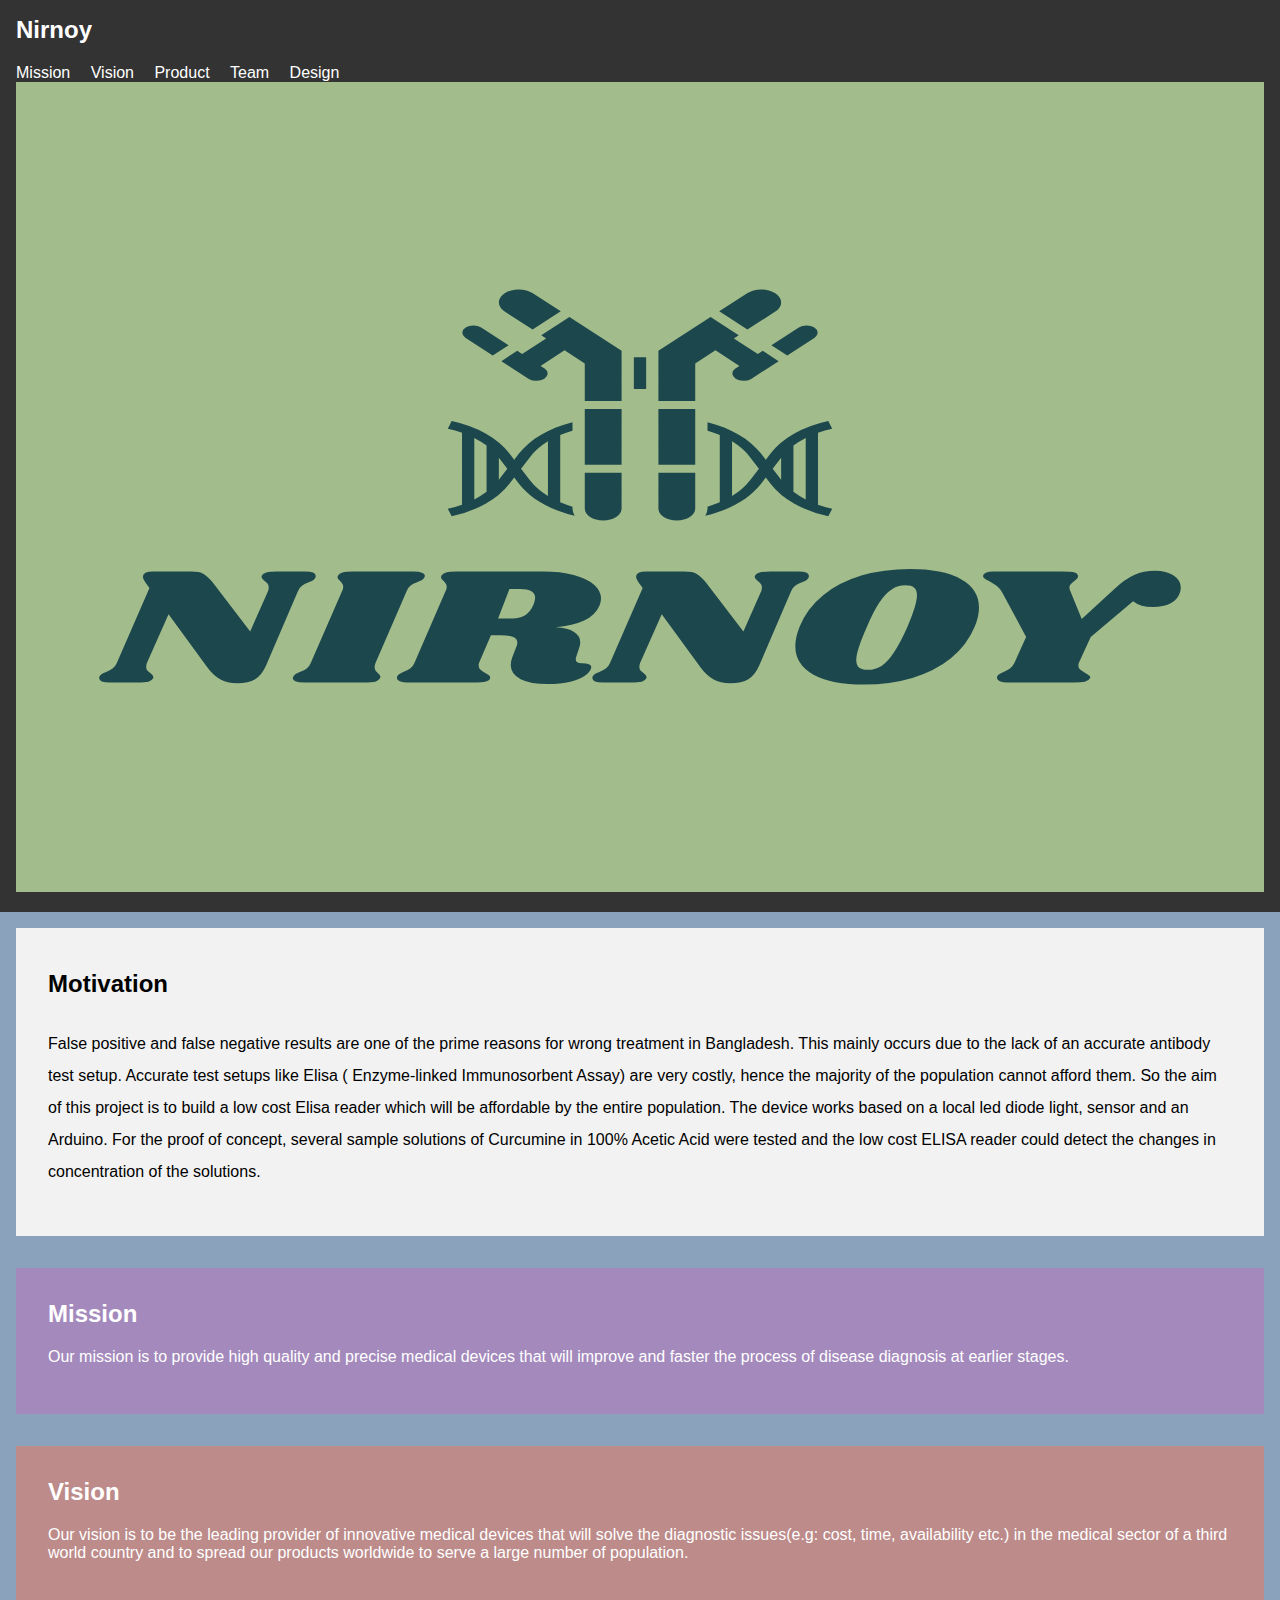
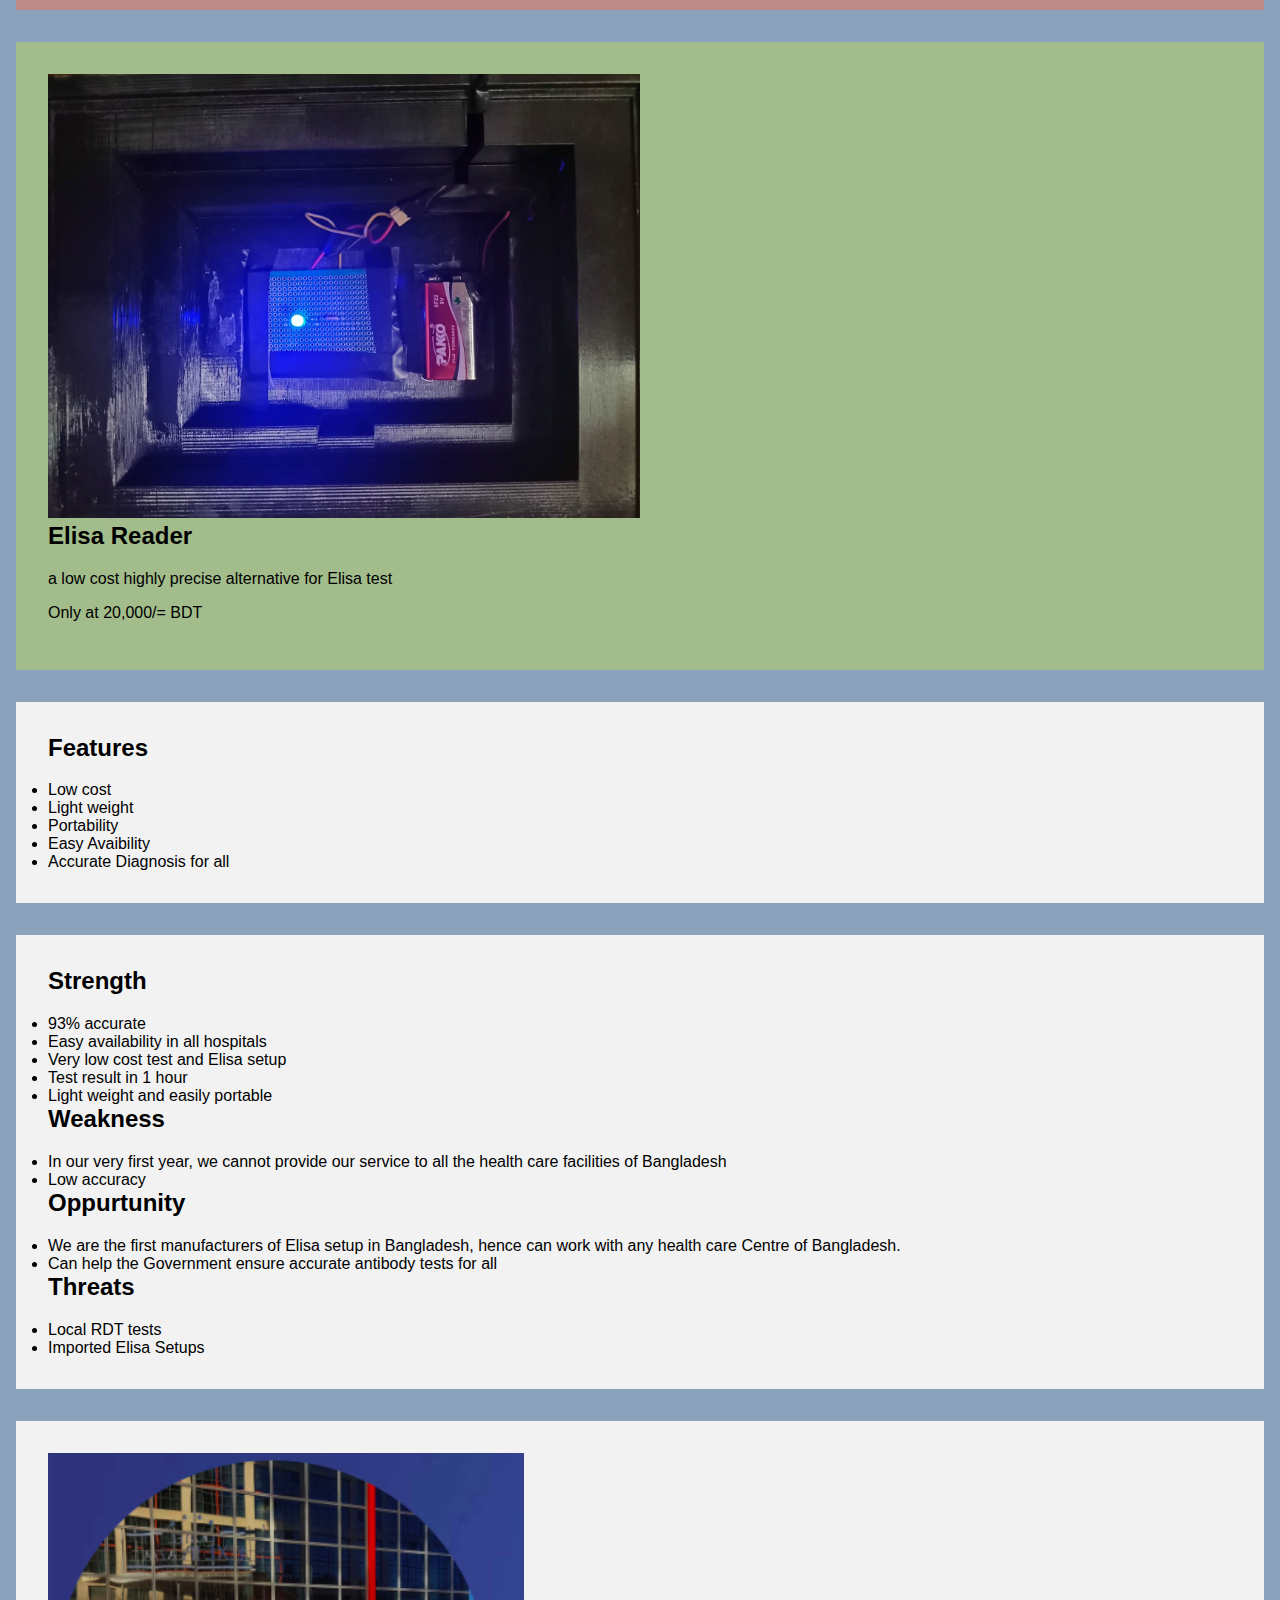
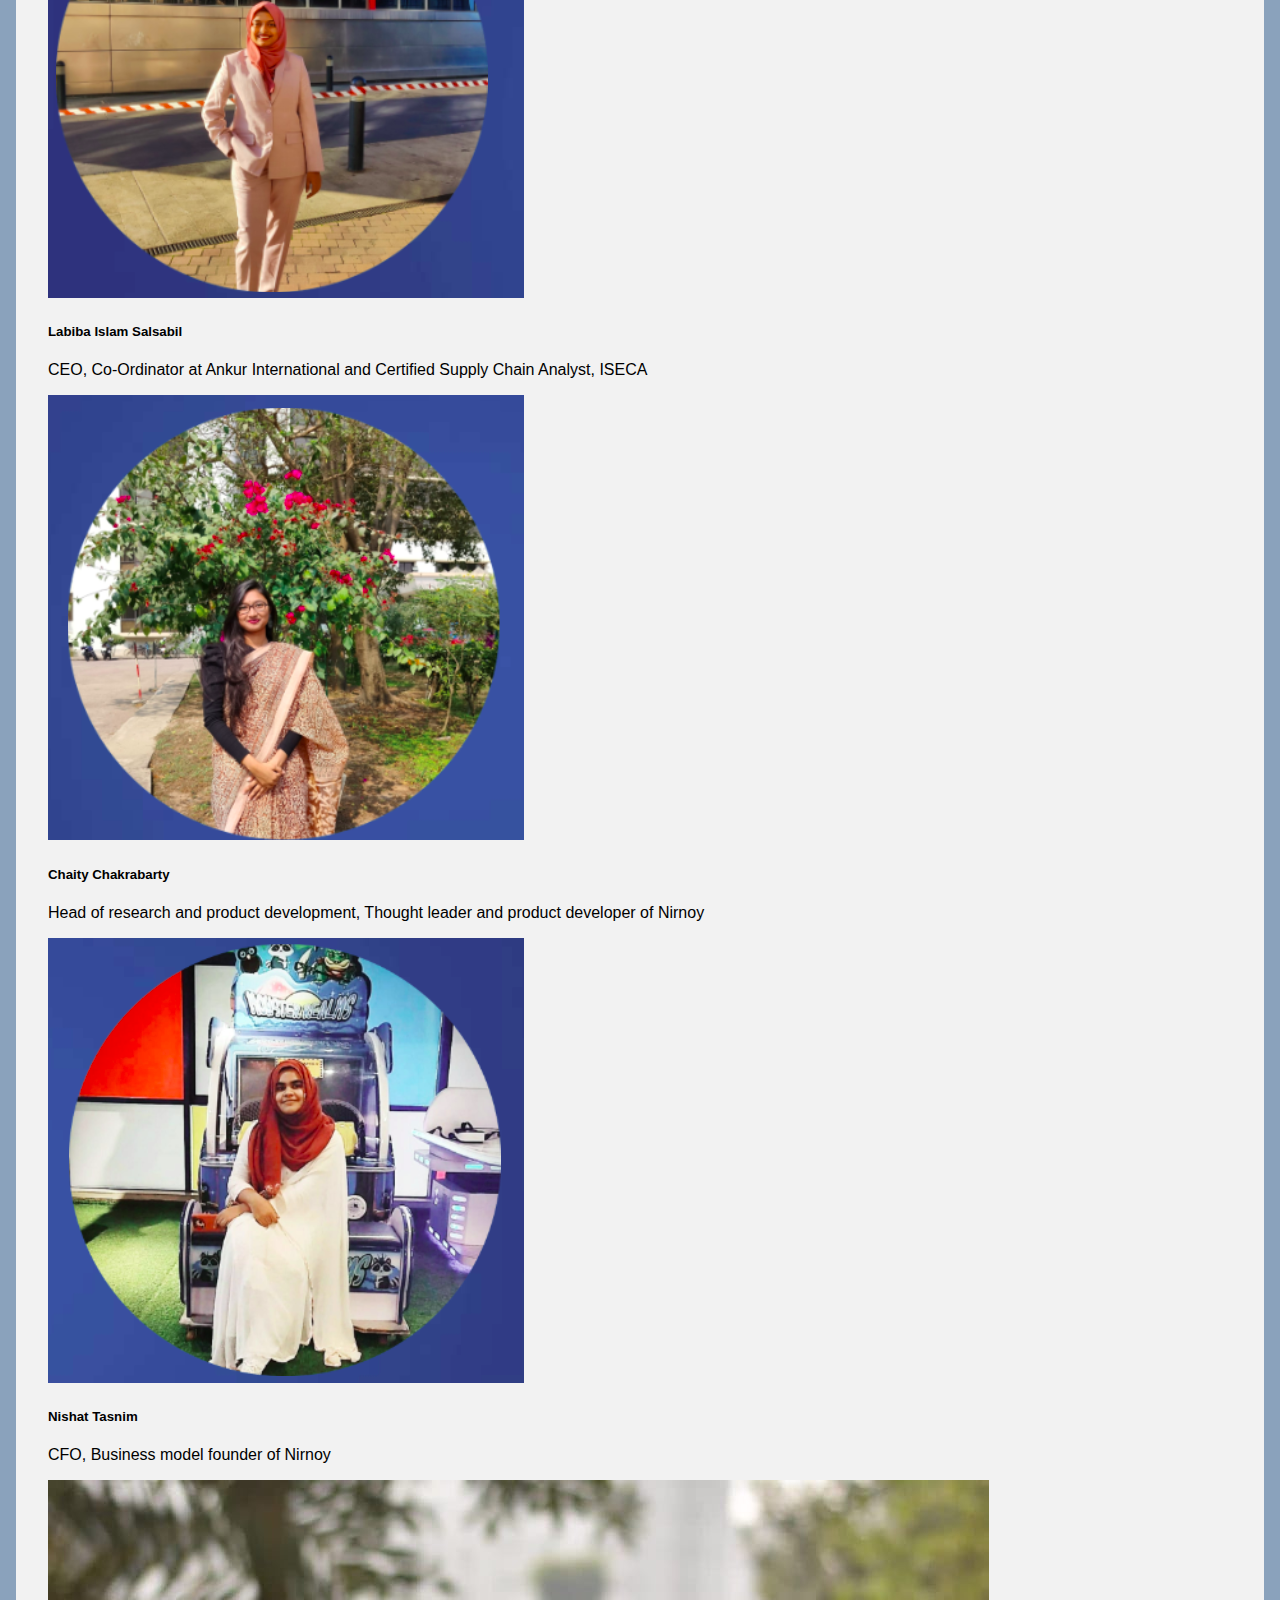
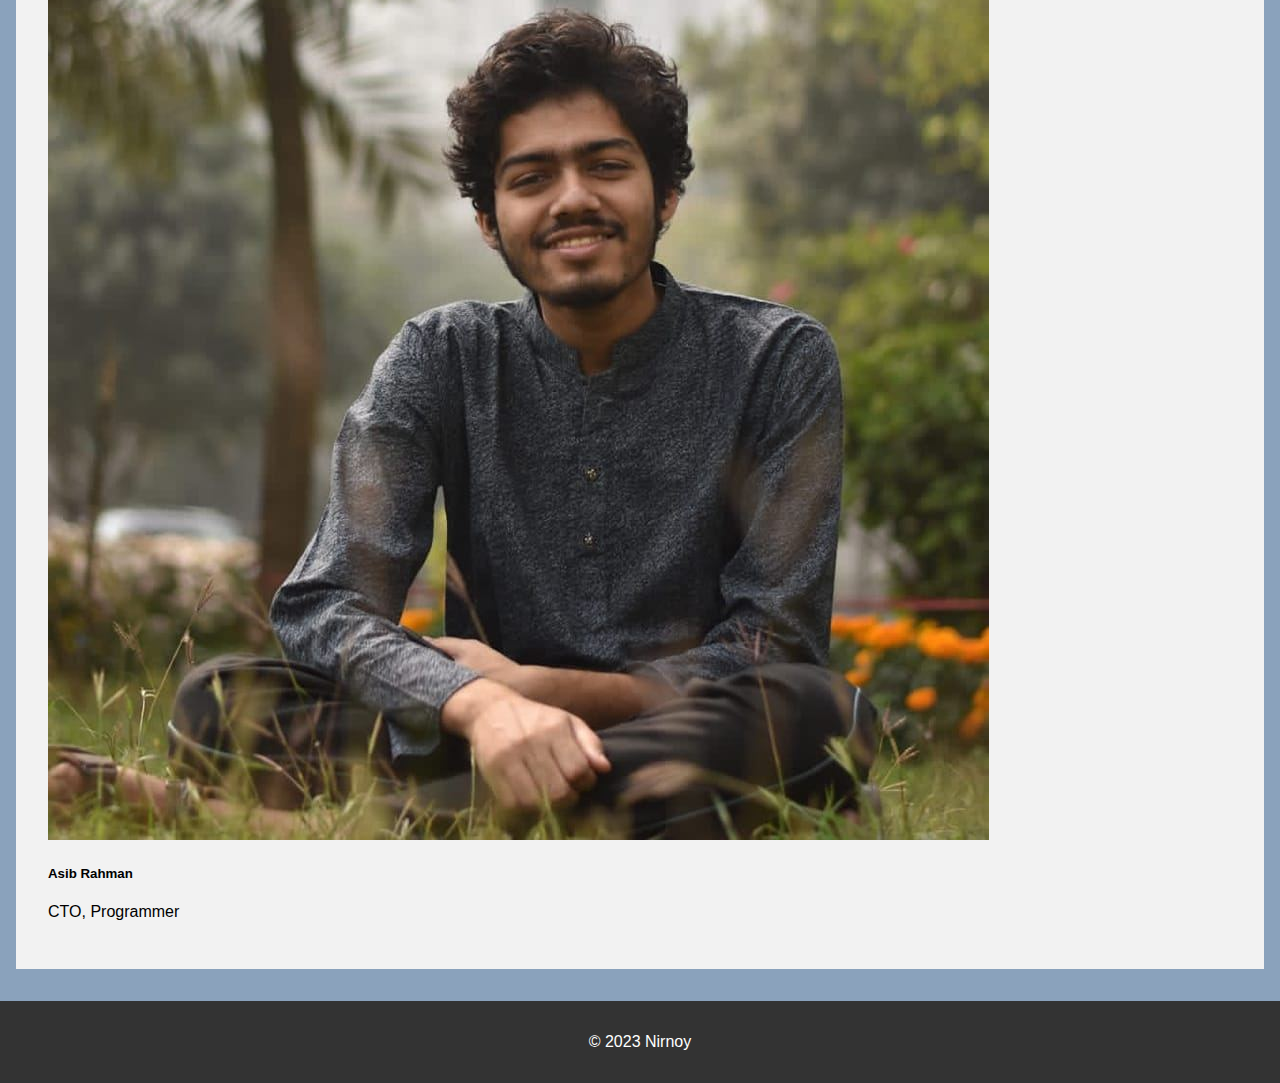
<file: index.html>
<!DOCTYPE html>
<html lang="en">
<head>
    <meta charset="UTF-8">
    <meta http-equiv="X-UA-Compatible" content="IE=edge">
    <meta name="viewport" content="width=device-width, initial-scale=1.0">
	<link href="https://cdn.jsdelivr.net/npm/bootstrap@5.0.2/dist/css/bootstrap.min.css" rel="stylesheet" integrity="sha384-EVSTQN3/azprG1Anm3QDgpJLIm9Nao0Yz1ztcQTwFspd3yD65VohhpuuCOmLASjC" crossorigin="anonymous">
    <link rel="stylesheet" href="styles.css">
    <title>Nirnoy</title>
</head>
<body style="background-color: #8AA2BC;">
    <header>
		<nav class="navbar fixed-top navbar-expand-lg navbar-dark bg-dark">
			<div class="container-fluid">
			  <a class="navbar-brand" href="index.html"><h2>Nirnoy</h2></a>
					<ul class="d-flex">
						<li><a href="#mission">Mission</a></li>
						<li><a href="#vision">Vision</a></li>
						<li><a href="#product">Product</a></li>
						<li><a href="#team">Team</a></li>
						<li><a href="design.html">Design</a></li>
					</ul>
			</div>
		  </nav>

		<div class="svg-container">
			<object data="images/logo.svg" class="svg"> </object>
		</div>
	</header>
	
	<main>
        <section id="motivation" class="card shadow p-10 mb-5">
			<h2 class="card-title p-3">Motivation</h2>
			<p class="card-body">False positive and false negative results are one of the prime reasons for wrong treatment in
				Bangladesh. This mainly occurs due to the lack of an accurate antibody test setup. Accurate test
				setups like Elisa ( Enzyme-linked Immunosorbent Assay) are very costly, hence the majority of
				the population cannot afford them. So the aim of this project is to build a low cost Elisa reader
				which will be affordable by the entire population. The device works based on a local led diode
				light, sensor and an Arduino. For the proof of concept, several sample solutions of Curcumine in
				100% Acetic Acid were tested and the low cost ELISA reader could detect the changes in
				concentration of the solutions.</p>
		</section>

		<div class="card-group my-4 shadow p-3 mb-5">
			<section id="mission" class="card" style="background-color: #A48ABC; color: white;">
				<h2 class="card-title">Mission</h2>
				<p class="card-body">Our mission is to provide high quality and precise medical devices that will improve and faster the process of disease diagnosis at earlier stages.</p>
			</section>
			
			<section id="vision" class="card" style="background-color: #BC8B8A; color: white;">
				<h2 class="card-title">Vision</h2>
				<p class="card-body">Our vision is to be the leading provider of innovative medical devices that will solve the diagnostic issues(e.g: cost, time, availability etc.) in the medical sector of a third world country and to spread our products worldwide to serve a large number of population.</p>
			</section>
		</div>
		
		<div class="card-group shadow p-3 mb-5">
			<section id="product" class="card" style="background-color: #A3BC8B;">
				<img src="images/elisa.jpeg" class="card-image img-fluid " style="max-width: 50%;">
				<h2 class="card-title">Elisa Reader</h2>
				
				<p>a low cost highly precise alternative for Elisa test</p>
				<p>Only at 20,000/= BDT</p>
			</section>

			<section id="features" class="card">
				<h2 class="card-title">Features</h2>

				<div class="card-body">
					<ul class="list-group list-group-flush">
						<li class="list-group-item">Low cost</li>
						<li class="list-group-item">Light weight</li>
						<li class="list-group-item">Portability</li>
						<li class="list-group-item">Easy Avaibility</li>
						<li class="list-group-item">Accurate Diagnosis for all</li>
					</ul>
				</div>
			</section>
		</div>

		<section id="swot" class="card-group shadow p-3 mb-5">
			<div class="card col-sm-5 m-1 p-2" >
				<h2 class="card-title p-3">Strength</h2>
				<ul class="list-group list-group-flush card-body">
					<li class="list-group-item">93% accurate </li>
					<li class="list-group-item">Easy
						availability in
						all hospitals</li>
					<li class="list-group-item">Very low cost
						test and Elisa
						setup</li>
					<li class="list-group-item">Test result
						in 1 hour</li>
					<li class="list-group-item">Light weight
						and easily
						portable</li>
				</ul>
			</div>

			<div class="card col-sm-5 m-1 p-2">
				<h2 class="card-title p-3">Weakness</h2>
				<ul class="list-group list-group-flush card-body">
					<li class="list-group-item">In our very
						first year, we
						cannot
						provide our
						service to all
						the health
						care facilities
						of
						Bangladesh</li>
					<li class="list-group-item">Low accuracy</li>
					</ul>
			</div>

			<div class="card col-sm-5 m-1 p-2">
				<h2 class="card-title p-3">Oppurtunity</h2>
				<ul class="list-group list-group-flush card-body">
					<li class="list-group-item">We are the first
						manufacturers
						of Elisa setup
						in Bangladesh,
						hence can
						work with any
						health care
						Centre of
						Bangladesh.</li>
					<li class="list-group-item">Can help the
						Government
						ensure
						accurate
						antibody tests
						for all</li>
					</ul>
			</div>

			<div class="card col-sm-5 m-1 p-2">
				<h2 class="card-title p-3">Threats</h2>
				<ul class="list-group list-group-flush card-body">
					<li class="list-group-item">Local RDT tests</li>
					<li class="list-group-item"> Imported Elisa Setups</li>
				</ul>
			</div>
		</section>

		<section id="team" class="card-group shadow p-3 mb-5">
				<div class="card p-2 m-1">
					<img src="images/labiba.png" class="rounded-circle">
					<div class="card-body">
						<h5 class="card-title">Labiba Islam Salsabil</h5>
						<p class="card-text">CEO, Co-Ordinator at Ankur International and Certified Supply Chain Analyst, ISECA </p>
					</div>
				</div>

				<div class="card p-2 m-1">
					<img src="images/chaity.png" class="rounded-circle">
					<div class="card-body">
						<h5 class="card-title">Chaity Chakrabarty</h5>
						<p class="card-text">Head of research and product development, Thought leader and product developer of Nirnoy</p>
					</div>
				</div>

				<div class="card p-2 m-1">
					<img src="images/nishat.png" class="rounded-circle">
					<div class="card-body">
						<h5 class="card-title">Nishat Tasnim</h5>
						<p class="card-text"> CFO, Business model founder of Nirnoy</p>
					</div>
				</div>
				
				<div class="card p-2 m-1">
					<img src="images/asib.jpg" class="rounded-circle" alt="Team Member 1">
					<div class="card-body">
						<h5 class="card-title">Asib Rahman</h5>
						<p class="card-text">CTO,  Programmer</p>
					</div>
				</div>
				
		</section>
		
	</main>
	
	<footer>
		<p>&copy; 2023 Nirnoy</p>
	</footer>
</body>
</html>
</file>
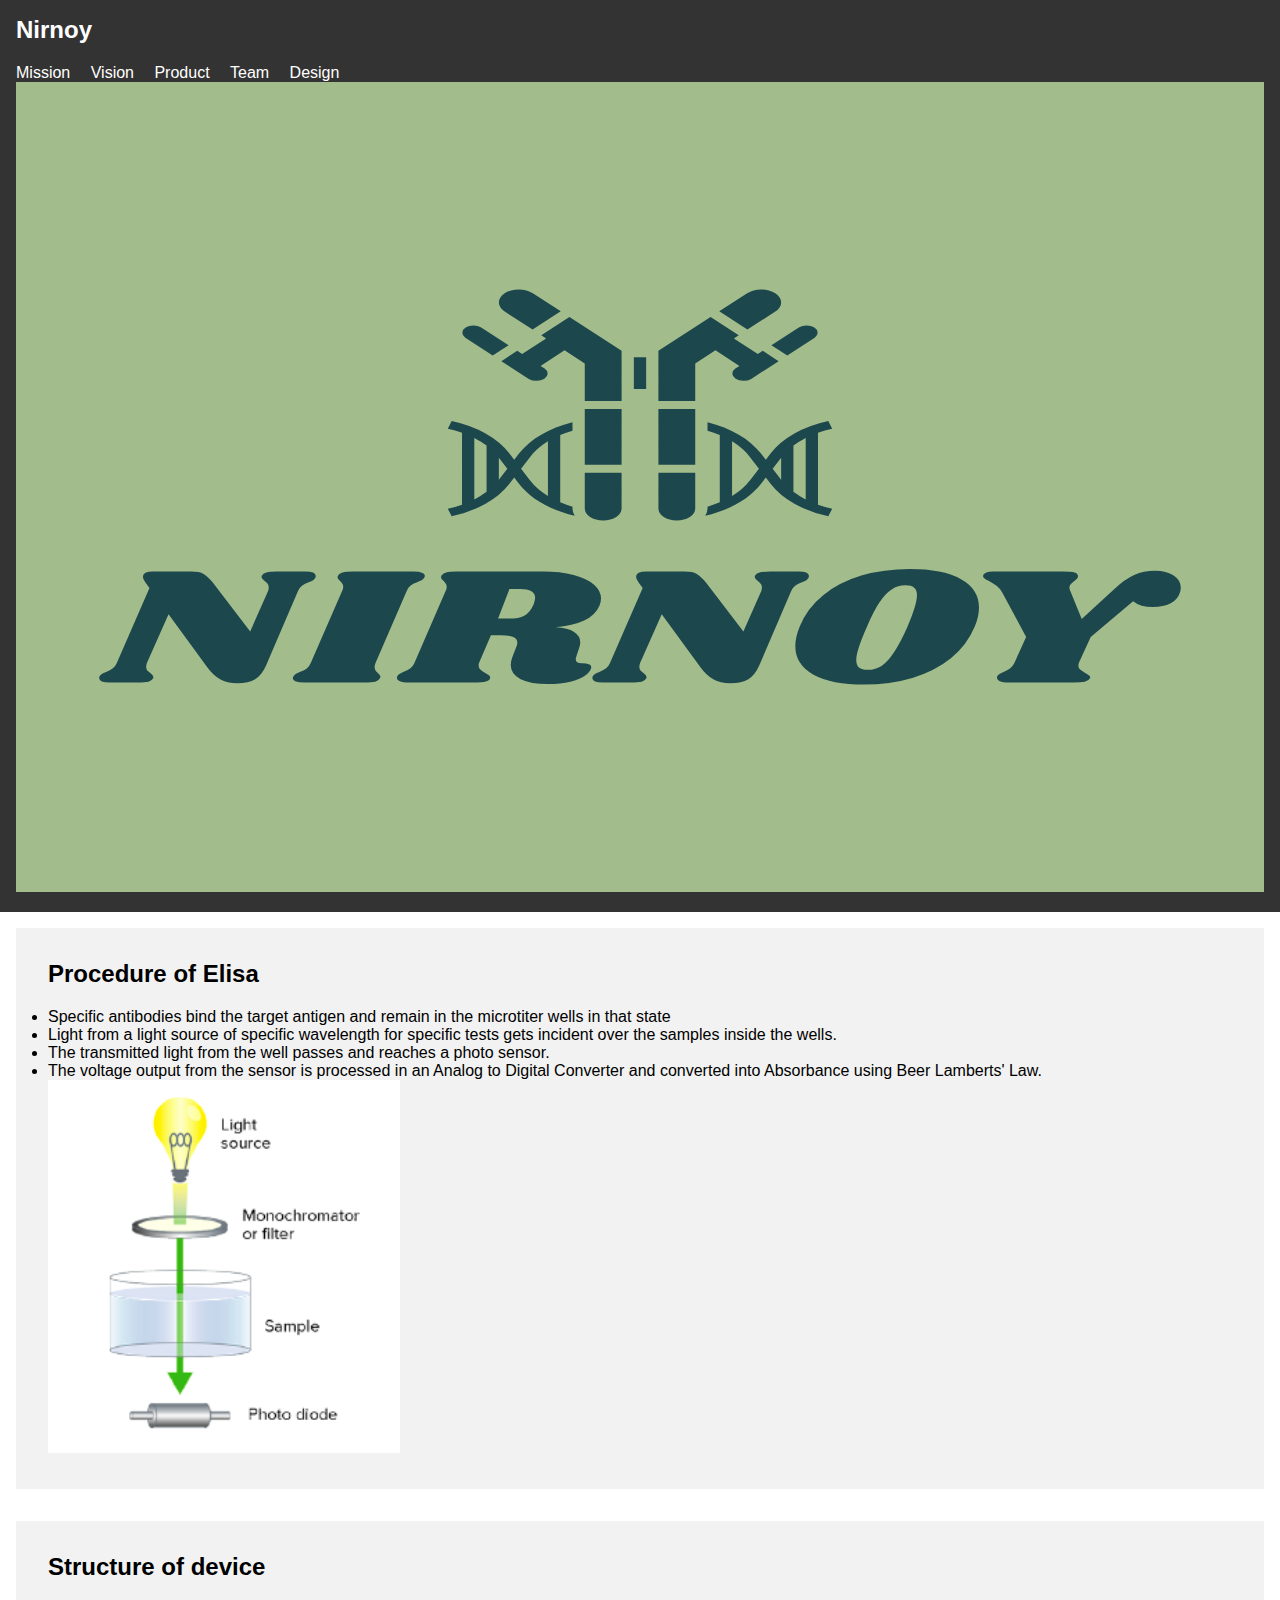
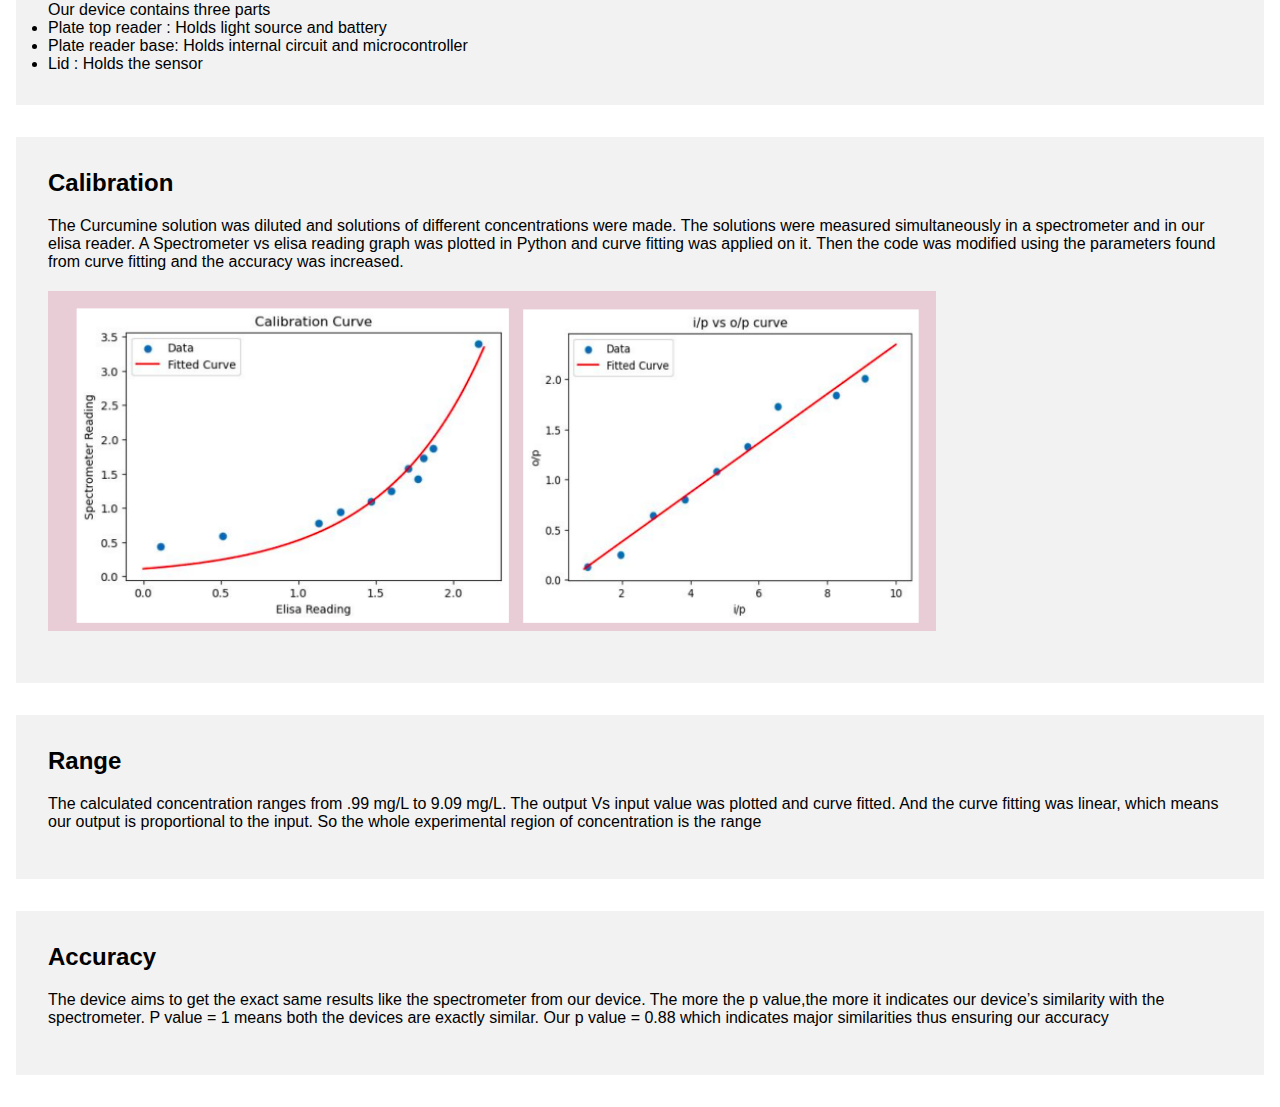
<file: design.html>
<!DOCTYPE html>
<html lang="en">
    <head>
        <meta charset="UTF-8">
        <meta http-equiv="X-UA-Compatible" content="IE=edge">
        <meta name="viewport" content="width=device-width, initial-scale=1.0">
        <link href="https://cdn.jsdelivr.net/npm/bootstrap@5.0.2/dist/css/bootstrap.min.css" rel="stylesheet" integrity="sha384-EVSTQN3/azprG1Anm3QDgpJLIm9Nao0Yz1ztcQTwFspd3yD65VohhpuuCOmLASjC" crossorigin="anonymous">
        <link rel="stylesheet" href="styles.css">
        <title>Nirnoy</title>
    </head>
<body>
    <header>
		<nav class="navbar fixed-top navbar-expand-lg navbar-dark bg-dark">
			<div class="container-fluid">
			  <a class="navbar-brand" href="index.html"><h2>Nirnoy</h2></a>
					<ul class="d-flex">
						<li><a href="#mission">Mission</a></li>
						<li><a href="#vision">Vision</a></li>
						<li><a href="#product">Product</a></li>
						<li><a href="#team">Team</a></li>
						<li><a href="design.html">Design</a></li>
					</ul>
			</div>
		  </nav>

		<div class="svg-container">
			<object data="images/logo.svg" width="100%" height="100vh" class="svg"> </object>
		</div>
	</header>

    <main>
        <section id="procedure">
            <h2> Procedure of Elisa</h2>
            <ul>
                <li>Specific antibodies bind the target antigen and remain in the microtiter wells in that state</li>
                <li>Light from a light source of specific wavelength for specific tests gets incident over the
                    samples inside the wells.</li>
                <li>The transmitted light from the well passes and reaches a photo sensor.</li>
                <li>The voltage output from the sensor is processed in an Analog to Digital Converter and
                    converted into Absorbance using Beer Lamberts' Law.</li>
            </ul>
            <img src="images/procedure.png" alt="ELISA procedure">
        </section>

        <section id="structure">
            <h2>Structure of device</h2>
            Our device contains three parts
            <ul>
                <li> Plate top reader : Holds light source and battery</li>
                <li> Plate reader base: Holds internal circuit and microcontroller</li>
                <li> Lid : Holds the sensor</li>
            </ul>
        </section>



        <section id="Calibration">
            <h2>Calibration</h2>
            <p>
                The Curcumine solution was diluted and solutions of different concentrations were made. The solutions were
                measured simultaneously in a spectrometer and in our elisa reader. A Spectrometer vs elisa reading graph
                was plotted in Python and curve fitting was applied on it. Then the code was modified using the parameters
                found from curve fitting and the accuracy was increased.

                <img src="images/calibration.png" alt="calibration curve" width="75%" style="margin-top: 20px;">
            </p>
        </section>

        <section id="range">
            <h2>Range</h2>
            <p>
                The calculated concentration ranges from .99 mg/L to 9.09 mg/L. The output Vs input value was
                plotted and curve fitted. And the curve fitting was linear, which means our output is proportional to
                the input. So the whole experimental region of concentration is the range
            </p>
        </section>

        <section id="accuracy">
            <h2>Accuracy</h2>
            <p>
                The device aims to get the exact same results like the spectrometer from our device. The more
                the p value,the more it indicates our device’s similarity with the spectrometer. P value = 1 means
                both the devices are exactly similar. Our p value = 0.88 which indicates major similarities thus
                ensuring our accuracy
            </p>
        </section>
    </main>
</body>
</html>
</file>
<file: styles.css>
/* General styles */
body {
	font-family: Arial, sans-serif;
	margin: 0;
	padding: 0;
}

header {
	background-color: #333;
	color: #fff;
	padding: 1rem;
}

h1, h2 {
	margin-top: 0;
}

nav ul {
	list-style: none;
	margin: 0;
	padding: 0;
}

nav li {
	display: inline-block;
	margin-right: 1rem;
}

nav a {
	color: #fff;
	text-decoration: none;
}


.svg-container{
	display: block;
  position: relative;
  overflow: hidden;
}

.svg{
	width: 100%;
  height: 90vh;
}

main {
	margin: 1rem;
}

section {
	margin-bottom: 2rem;
}

ul {
	margin: 0;
	padding: 0;
}

section {
	background-color: #f2f2f2;
	padding: 2rem;
}

/* Motivation section */
#motivation {
	background-color: #f2f2f2;
	padding: 2rem;
	line-height: 2;
}

/* Mission section */
#mission {
	background-color: #f2f2f2;
	padding: 2rem;
}

/* Vision section */
#vision {
	background-color: #e6e6e6;
	padding: 2rem;
}

/* Product section */
#product {
	background-color: #f2f2f2;
	padding: 2rem;
}

/* Team section */
#team {
	background-color: #f2f2f2;
	padding: 2rem;
}

.container {
	max-width: 1200px;
	margin: 0 auto;
}

.row {
	display: flex;
	flex-wrap: wrap;
	justify-content: center;
	align-items: stretch;
}

.team-item {
	margin: 1rem;
	background-color: #fff;
	padding: 1rem;
	border: 1px solid #ccc;
	text-align: center;
}

.col img {
	max-width: 100%;
}

.col h3 {
	margin-top: 1rem;
}

.col p {
	font-style: italic;
	color: #666;
}


/* Footer styles */
footer {
	background-color: #333;
	color: #fff;
	padding: 1rem;
	text-align: center;
}
</file>
